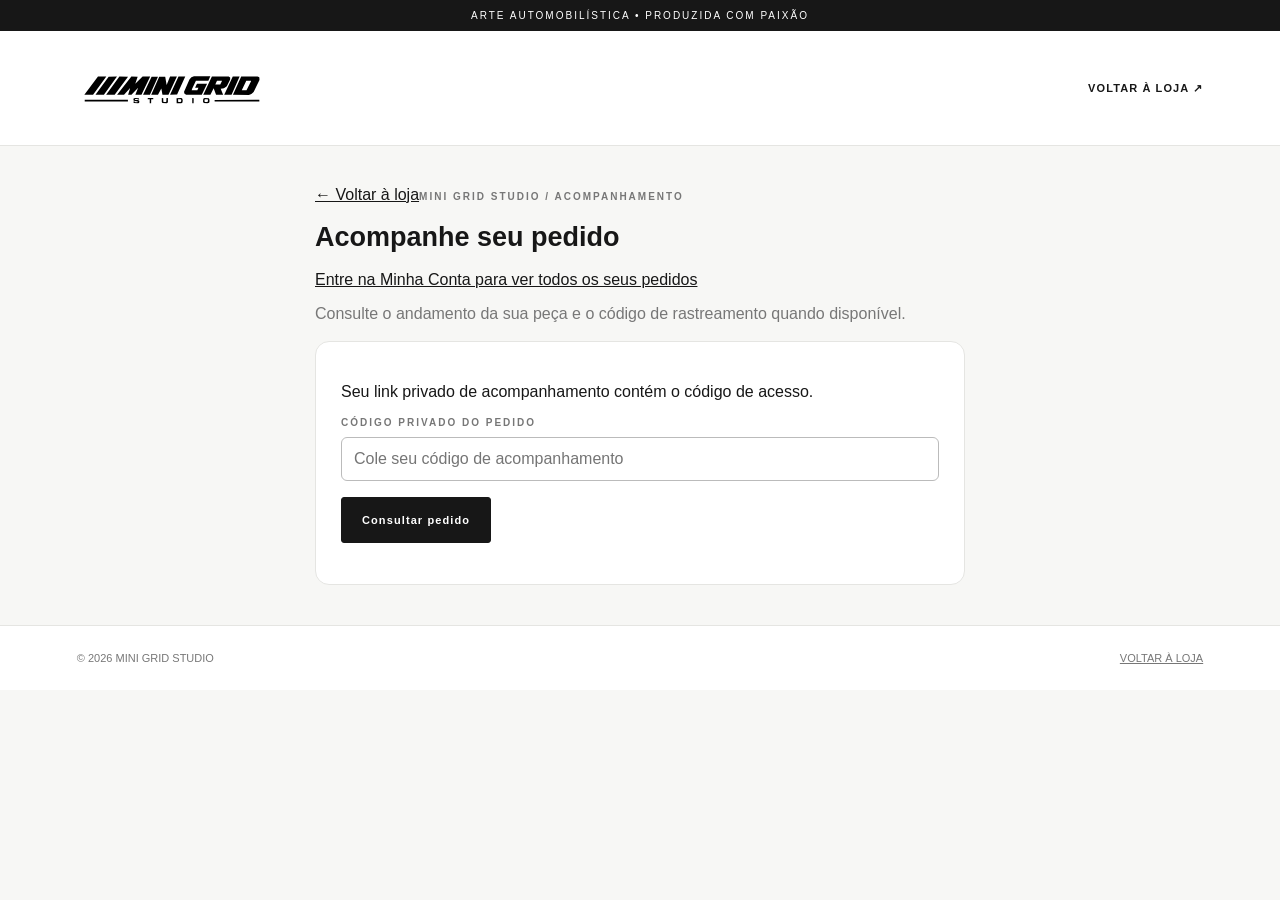
<file: acompanhar.html>
<!doctype html><html lang="pt-BR"><head><meta name="robots" content="noindex,nofollow"><meta name="referrer" content="no-referrer"><meta charset="utf-8"><meta name="viewport" content="width=device-width,initial-scale=1"><title>Acompanhar pedido | Mini Grid Studio</title><style>body{font-family:Arial,sans-serif;background:#f7f7f5;color:#171717;margin:0}header{background:white;border-bottom:1px solid #ddd;padding:24px;text-align:center;letter-spacing:3px;font-weight:900}main{max-width:650px;margin:40px auto;padding:0 20px}.card{background:white;border:1px solid #e5e5e2;border-radius:14px;padding:25px;margin:18px 0}h1{font-size:27px}h2{font-size:18px}.muted{color:#777}.steps{list-style:none;padding:0}.steps li{padding:15px 0;border-bottom:1px solid #eee}.done{color:#187447}a{color:inherit}input,button{font:inherit;padding:12px;border:1px solid #bbb;border-radius:6px}button{background:#171717;color:white;cursor:pointer}#details{display:none}</style><link rel="stylesheet" href="/assets/store-ui.css"></head><body><div class="mg-topline">ARTE AUTOMOBILÍSTICA • PRODUZIDA COM PAIXÃO</div><header class="mg-header"><a class="mg-brand" href="/"><img src="/assets/mini-grid-logo.svg" alt="Mini Grid Studio"></a><a class="mg-header-link" href="/">VOLTAR À LOJA ↗</a></header><main><a href="/">← Voltar à loja</a><span class="mg-kicker">MINI GRID STUDIO / ACOMPANHAMENTO</span><h1>Acompanhe seu pedido</h1><p><a href="/minha-conta.html#pedidos">Entre na Minha Conta para ver todos os seus pedidos</a></p><p class="muted">Consulte o andamento da sua peça e o código de rastreamento quando disponível.</p><section class="card" id="lookup"><p>Seu link privado de acompanhamento contém o código de acesso.</p><label for="token" class="mg-kicker" style="display:block;margin-bottom:9px">CÓDIGO PRIVADO DO PEDIDO</label><input id="token" autocomplete="off" spellcheck="false" placeholder="Cole seu código de acompanhamento" style="width:100%;box-sizing:border-box"><p><button class="mg-primary" id="search">Consultar pedido</button></p><p id="message" role="status" aria-live="polite"></p></section><section id="details"><div class="card"><p class="muted" id="number"></p><h2 id="payment"></h2><p id="date"></p><div id="items"></div><p id="total"></p></div><div class="card"><h2>Etapas do pedido</h2><ol class="steps" id="steps"></ol><p id="shipping"></p></div></section></main><footer class="mg-footer"><span>© 2026 MINI GRID STUDIO</span><a href="/">VOLTAR À LOJA</a></footer><script>const params=new URLSearchParams(location.search),input=document.getElementById('token');input.value=params.get('token')||localStorage.getItem('miniGridTrackingToken')||'';const labels=[['Pedido recebido','received'],['Pagamento aprovado','paid'],['Em produção','production'],['Enviado','shipped'],['Entregue','delivered']];const money=n=>(n/100).toLocaleString('pt-BR',{style:'currency',currency:'BRL'});async function load(){const token=input.value.trim(),msg=document.getElementById('message');msg.textContent='Consultando...';document.getElementById('details').style.display='none';try{const r=await fetch('/api/track-order?token='+encodeURIComponent(token),{cache:'no-store'}),data=await r.json();if(!r.ok)throw Error(data.error||'Falha na consulta');const o=data.order;msg.textContent='';document.getElementById('details').style.display='block';document.getElementById('number').textContent='PEDIDO #'+o.number;document.getElementById('payment').textContent=o.payment_status==='approved'?'Pagamento aprovado':'Pagamento: '+({pending:'Aguardando pagamento',in_process:'Em análise',rejected:'Não aprovado',cancelled:'Cancelado',refunded:'Estornado',charged_back:'Contestado'}[o.payment_status]||o.payment_status);document.getElementById('date').textContent='Realizado em '+new Date(o.created_at).toLocaleDateString('pt-BR');document.getElementById('items').textContent=o.items.map(x=>x.quantity+' × '+x.product_name).join(' · ');document.getElementById('total').textContent='Total: '+money(o.total_cents);const f=o.fulfillment_status;let level=o.payment_status==='approved'?1:0;if(['in_production','production','preparing'].includes(f))level=2;if(['shipped','in_transit'].includes(f))level=3;if(['delivered'].includes(f))level=4;document.getElementById('steps').replaceChildren(...labels.map(([name],i)=>{const li=document.createElement('li');li.textContent=(i<=level?'✓ ':'○ ')+name;if(i<=level)li.className='done';return li}));document.getElementById('shipping').textContent=o.tracking_code?'Rastreio: '+o.tracking_code+(o.shipping_service?' · '+o.shipping_service:''):'O código de rastreio aparecerá após o envio.';localStorage.setItem('miniGridTrackingToken',token);history.replaceState(null,'','/acompanhar.html?token='+encodeURIComponent(token))}catch(e){msg.textContent=e.message}}document.getElementById('search').onclick=load;if(input.value)load();</script></body></html>
</file>
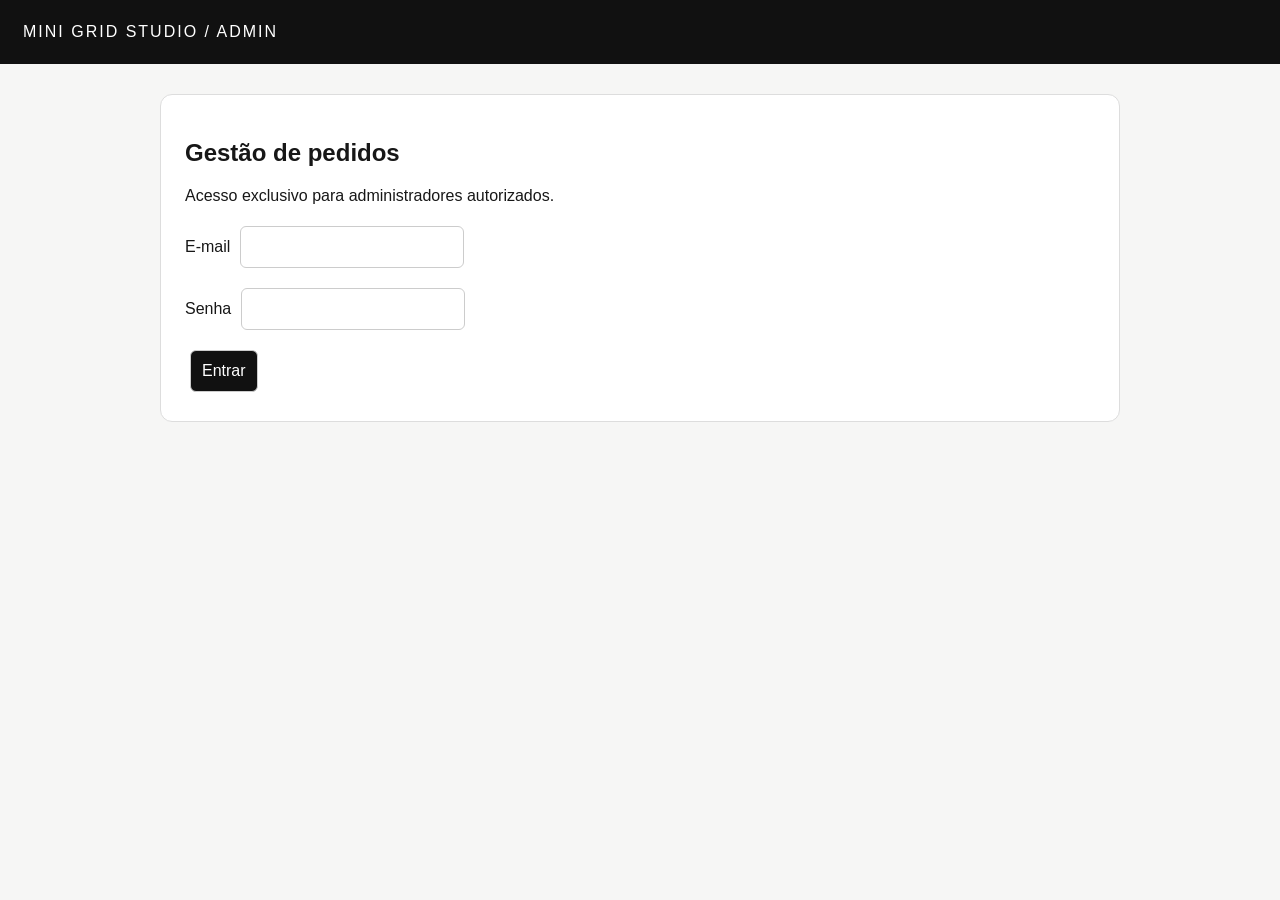
<file: admin-pedidos.html>
<!doctype html><html lang="pt-BR"><head><meta charset="utf-8"><meta name="viewport" content="width=device-width,initial-scale=1"><title>Pedidos | Mini Grid Studio Admin</title><style>body{font-family:Arial,sans-serif;margin:0;background:#f6f6f5;color:#171717}header{background:#111;color:white;padding:23px;letter-spacing:2px}main{max-width:960px;margin:30px auto;padding:0 18px}.card{background:white;padding:24px;border:1px solid #ddd;border-radius:12px;margin:16px 0}input,select,button{font:inherit;padding:11px;border:1px solid #ccc;border-radius:6px;margin:5px}button{background:#111;color:white;cursor:pointer}label{display:block;margin:10px 0}small{color:#777}#dashboard{display:none}.order{border-top:1px solid #eee;padding:20px 0}#msg{white-space:pre-wrap}.delete-order{background:#fff;color:#a12424;border-color:#d9aaaa}.delete-order:hover{background:#fff1f1}.delete-order:disabled{opacity:.5;cursor:wait}button:focus-visible{outline:2px solid #171717;outline-offset:3px}.managed-product{display:flex;align-items:center;gap:14px;flex-wrap:wrap;padding:18px 0;border-top:1px solid #ddd}.managed-product>div{flex:1;min-width:180px}.managed-product h3{font-size:16px;margin:0}.product-fields{display:grid;grid-template-columns:repeat(auto-fit,minmax(200px,1fr));gap:10px}#productForm input:not([type=hidden]),#productForm textarea,#productForm select{display:block;width:100%;box-sizing:border-box;margin:6px 0}textarea{font:inherit;padding:12px;border:1px solid #ccc;border-radius:6px}#photoPreviews{display:flex;gap:12px;flex-wrap:wrap}#photoPreviews>div{display:flex;flex-direction:column}button:disabled{opacity:.5;cursor:wait}[hidden]{display:none!important}</style></head><body><header>MINI GRID STUDIO / ADMIN</header><main><section id="login" class="card"><h2>Gestão de pedidos</h2><p>Acesso exclusivo para administradores autorizados.</p><form id="form"><label>E-mail <input id="email" type="email" required autocomplete="username"></label><label>Senha <input id="password" type="password" required autocomplete="current-password"></label><button>Entrar</button></form></section><section id="dashboard" class="card"><button id="logout">Sair</button><button id="refresh">Atualizar pedidos</button><section class="card"><h2>Aviso de lançamento — Racing nº 57</h2><p>Após publicar o quadro no catálogo, avise os interessados. Cada clique processa até 15 cadastros pendentes. Inscritos já avisados não recebem novamente.</p><button id="notifyLaunch" type="button">ENVIAR AVISOS DE LANÇAMENTO</button><p id="notifyLaunchStatus" role="status"></p></section><section class="card" id="productManagement"><h2>Produtos</h2><p>Cadastre novas peças, edite as informações e marque as peças vendidas. As alterações aparecem na loja ao abrir ou atualizar a página; páginas abertas atualizam em até 30 segundos.</p><button type="button" id="newProduct">Cadastrar nova peça</button><button type="button" id="refreshProducts">Atualizar produtos</button><p id="productStatus" role="status" aria-live="polite"></p><section id="productEditor" hidden><h3 id="productFormTitle">Cadastrar nova peça</h3><form id="productForm"><div class="product-fields"><label>Nome da peça<input name="name" required maxlength="180"></label><label>Marca<input name="make" required maxlength="60" placeholder="Porsche, Fiat, Mercedes…"></label><label>Modelo<input name="model" maxlength="180"></label><label>Preço (R$)<input name="price" required inputmode="decimal" placeholder="149,00"></label><label>Formato e medidas do quadro<input name="size" required maxlength="100" value="Classic · 20 × 25 cm"></label><label>Disponibilidade<select name="sold"><option value="false">Disponível</option><option value="true">Vendido</option></select></label><label>Escala da miniatura<input name="scale" maxlength="100" placeholder="1:64"></label><label>Medidas da miniatura<input name="dimensions" maxlength="150" placeholder="8 × 3 × 2 cm"></label><label>Cor da miniatura<input name="color" maxlength="150"></label></div><label>Descrição<textarea name="description" required maxlength="5000" rows="5"></textarea></label><h4>Fotos da peça</h4><p>Adicione até 8 fotos. A primeira é a foto principal da loja. As imagens são preparadas automaticamente para o site.</p><input type="file" id="uploadPhotos" accept="image/jpeg,image/png,image/webp" multiple><div id="photoPreviews"></div><input type="hidden" name="image"><input type="hidden" name="galleryAngle"><input type="hidden" name="galleryRoom"><input type="hidden" name="galleryDetail"><input type="hidden" name="galleryFrame"><input type="hidden" name="galleryExtraRoom"><input type="hidden" name="galleryPackaging"><input type="hidden" name="galleryEditorial"><h4>Embalagem para cálculo de frete</h4><p>Informe as medidas do pacote pronto para envio, incluindo a proteção.</p><div class="product-fields"><label>Largura (cm)<input name="width" type="number" min="1" max="100" step="0.1" required value="25"></label><label>Altura (cm)<input name="height" type="number" min="1" max="100" step="0.1" required value="8"></label><label>Comprimento (cm)<input name="length" type="number" min="1" max="100" step="0.1" required value="30"></label><label>Peso (kg)<input name="weight" type="number" min="0.001" max="100" step="0.001" required value="0.525"></label></div><button id="saveProduct" type="submit">Salvar e publicar peça</button><button id="cancelProduct" type="button">Cancelar</button></form></section><div id="managedProducts"></div></section><h2>Pedidos recebidos</h2><div id="orders"></div></section><p id="msg" role="status"></p></main><script>const base='https://vensjehtucothpvzteqj.supabase.co',key='sb_publishable_3SfWVRpUaPLS3drZZxUWTA_67NwGOmw';let access='';const msg=document.getElementById('msg');function headers(){return{'apikey':key,'Authorization':'Bearer '+access,'Content-Type':'application/json'}}async function api(path,options={}){const r=await fetch(base+path,{...options,headers:{...headers(),...(options.headers||{})},cache:'no-store'});const d=await r.json().catch(()=>({}));if(!r.ok)throw Error(d.msg||d.message||d.error||'Erro '+r.status);return d}document.getElementById('form').onsubmit=async e=>{e.preventDefault();msg.textContent='Autenticando...';try{const r=await fetch(base+'/auth/v1/token?grant_type=password',{method:'POST',headers:{apikey:key,'Content-Type':'application/json'},body:JSON.stringify({email:document.getElementById('email').value,password:document.getElementById('password').value})});const d=await r.json();if(!r.ok)throw Error(d.error_description||d.msg||'Credenciais inválidas');access=d.access_token;const admins=await api('/rest/v1/admin_users?select=user_id&limit=1');if(!admins.length)throw Error('Conta sem permissão administrativa');document.getElementById('login').style.display='none';document.getElementById('dashboard').style.display='block';msg.textContent='';await load();await loadProducts()}catch(err){access='';msg.textContent=err.message}};document.getElementById('logout').onclick=()=>{access='';document.getElementById('dashboard').style.display='none';document.getElementById('login').style.display='block';document.getElementById('password').value='';msg.textContent='Sessão encerrada'};document.getElementById('refresh').onclick=async()=>{await load();await loadProducts()};const states=[['awaiting_fulfillment','Aguardando produção'],['in_production','Em produção'],['shipped','Enviado'],['delivered','Entregue']];async function load(){msg.textContent='Carregando pedidos...';try{const orders=await api('/rest/v1/orders?select=id,created_at,payment_status,fulfillment_status,tracking_code,total_cents&order=created_at.desc&limit=100');const box=document.getElementById('orders');box.replaceChildren();orders.forEach(o=>{const section=document.createElement('div');section.className='order';const title=document.createElement('h3');title.textContent='Pedido #'+o.id.slice(0,8).toUpperCase()+' · '+(o.total_cents/100).toLocaleString('pt-BR',{style:'currency',currency:'BRL'});const p=document.createElement('p');p.textContent='Pagamento: '+o.payment_status+' · '+new Date(o.created_at).toLocaleString('pt-BR');const select=document.createElement('select');states.forEach(([value,label])=>{const option=document.createElement('option');option.value=value;option.textContent=label;select.append(option)});select.value=o.fulfillment_status;if(!states.some(([v])=>v===o.fulfillment_status))select.value='awaiting_fulfillment';const input=document.createElement('input');input.placeholder='Código de rastreio';input.maxLength=120;input.value=o.tracking_code||'';const button=document.createElement('button');button.textContent='Salvar status';button.disabled=o.payment_status!=='approved';button.onclick=async()=>{button.disabled=true;msg.textContent='Salvando...';try{await api('/rest/v1/rpc/admin_update_order_status',{method:'POST',body:JSON.stringify({p_order_id:o.id,p_status:select.value,p_tracking_code:input.value})});msg.textContent='Pedido atualizado. O cliente verá a alteração ao consultar o acompanhamento.';await load()}catch(err){msg.textContent=err.message}finally{button.disabled=false}};const remove=document.createElement('button');remove.type='button';remove.className='delete-order';remove.textContent='Excluir pedido';remove.setAttribute('aria-label','Excluir pedido #'+o.id.slice(0,8).toUpperCase());remove.onclick=async()=>{if(!window.confirm('Excluir o pedido #'+o.id.slice(0,8).toUpperCase()+'?\n\nO pedido e seus itens serão removidos definitivamente da loja e do acompanhamento do cliente. Esta ação não cancela pagamentos nem faz estornos no Mercado Pago.'))return;remove.disabled=true;button.disabled=true;remove.textContent='Excluindo...';msg.textContent='Excluindo pedido...';try{const deleted=await api('/rest/v1/orders?id=eq.'+encodeURIComponent(o.id)+'&select=id',{method:'DELETE',headers:{Prefer:'return=representation'}});if(!Array.isArray(deleted)||!deleted.some(row=>row.id===o.id))throw Error('Pedido não excluído. Verifique sua permissão e atualize a lista.');section.remove();if(!box.children.length)box.textContent='Nenhum pedido encontrado.';msg.textContent='Pedido #'+o.id.slice(0,8).toUpperCase()+' excluído.'}catch(err){msg.textContent=err.message;remove.disabled=false;button.disabled=o.payment_status!=='approved';remove.textContent='Excluir pedido'}};section.append(title,p,select,input,button,remove);box.append(section)});msg.textContent=orders.length?'' :'Nenhum pedido encontrado.'}catch(err){msg.textContent=err.message}}document.getElementById('notifyLaunch').onclick=async()=>{const b=document.getElementById('notifyLaunch'),m=document.getElementById('notifyLaunchStatus');b.disabled=true;m.textContent='Verificando disponibilidade e enviando avisos…';try{const r=await fetch('/api/launch-alerts',{method:'POST',headers:{'Authorization':'Bearer '+access,'Content-Type':'application/json'},body:JSON.stringify({action:'notify'})});const d=await r.json();if(!r.ok)throw Error(d.error);m.textContent=d.sent+' aviso(s) enviado(s). '+d.failed+' falha(s).'+(d.sent===15?' Clique novamente para processar os próximos cadastros.':'')}catch(e){m.textContent=e.message}finally{b.disabled=false}};</script><script src="/assets/admin-products.js"></script></body></html>
</file>
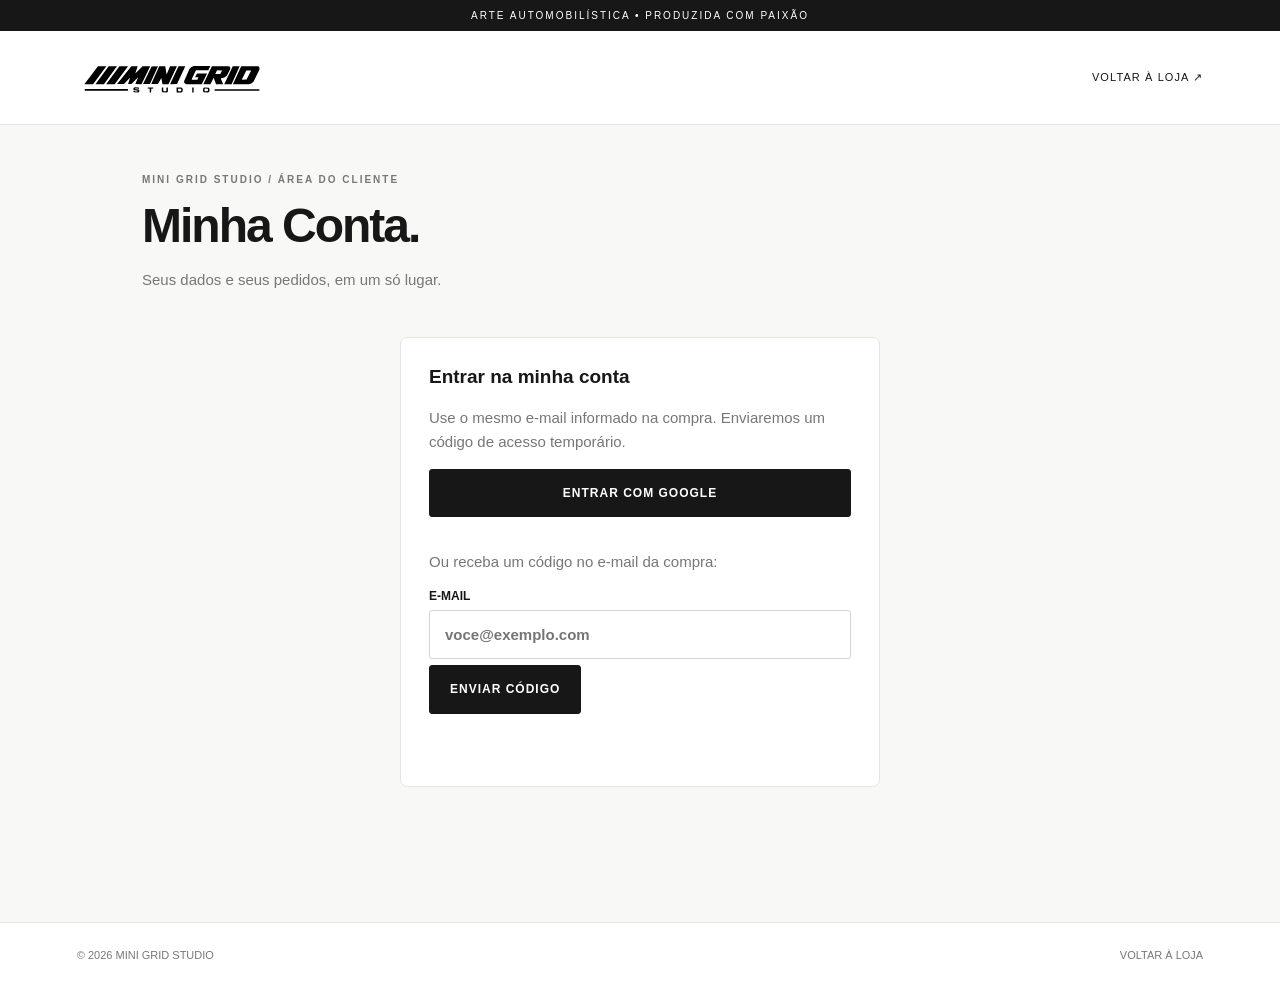
<file: minha-conta.html>
<!doctype html><html lang="pt-BR"><head><meta name="robots" content="noindex,nofollow"><meta name="referrer" content="no-referrer"><meta charset="utf-8"><meta name="viewport" content="width=device-width,initial-scale=1"><title>Minha Conta | Mini Grid Studio</title><meta name="theme-color" content="#f8f8f6"><link rel="stylesheet" href="/assets/store-ui.css"><style>
*{box-sizing:border-box}body{margin:0;background:#f8f8f6;color:#171717;font:15px Arial,Helvetica,sans-serif}a{color:inherit;text-decoration:none}button,input{font:inherit}.shell{max-width:1040px;margin:0 auto;padding:44px 22px 90px}.eyebrow{font-size:10px;letter-spacing:2px;font-weight:700;color:#777}h1{font-size:clamp(32px,5vw,48px);letter-spacing:-2px;margin:12px 0 10px}h2{font-size:19px;margin:0 0 18px}.muted{color:#777;line-height:1.6}.panel{background:white;border:1px solid #e6e6e3;border-radius:7px;padding:28px;margin-top:22px}.auth{max-width:480px;margin:45px auto}.field{display:block;font-size:12px;font-weight:700;margin:15px 0 6px}.field input{width:100%;border:1px solid #d4d4d0;border-radius:3px;padding:15px;background:white;font-size:15px;margin-top:7px}.primary{background:#171717;color:#fff;border:1px solid #171717;padding:15px 20px;border-radius:3px;font-size:12px;letter-spacing:1px;font-weight:700;cursor:pointer}.primary:disabled{opacity:.55;cursor:wait}.secondary{background:white;border:1px solid #ccc;padding:12px 17px;border-radius:3px;cursor:pointer}.row{display:flex;justify-content:space-between;align-items:center;gap:15px;flex-wrap:wrap}.layout{display:grid;grid-template-columns:220px minmax(0,1fr);gap:24px;margin-top:25px}.side{align-self:start}.side a{display:block;padding:14px 0;border-bottom:1px solid #eee;font-size:13px}.side a:hover{text-decoration:underline}.order{padding:20px 0;border-bottom:1px solid #eee}.order:last-child{border:0}.pill{display:inline-block;border:1px solid #ddd;border-radius:40px;padding:7px 10px;font-size:11px;background:#f8f8f6}.timeline{list-style:none;padding:0;margin:14px 0}.timeline li{border-left:2px solid #d9d9d4;padding:4px 0 17px 15px;color:#555;font-size:13px}.timeline li.done{border-color:#171717;color:#171717}.message{font-size:13px;line-height:1.6;min-height:18px}.hidden{display:none!important}@media(max-width:700px){.layout{grid-template-columns:1fr}.shell{padding-top:30px}.panel{padding:21px}.auth{margin:25px auto}.side{display:flex;gap:20px;flex-wrap:wrap}.side a{border:0;padding:4px 0}}</style></head><body><div class="mg-topline">ARTE AUTOMOBILÍSTICA • PRODUZIDA COM PAIXÃO</div><header class="mg-header"><a class="mg-brand" href="/"><img src="/assets/mini-grid-logo.svg" alt="Mini Grid Studio"></a><a class="mg-header-link" href="/">VOLTAR À LOJA ↗</a></header><main class="shell"><span class="eyebrow">MINI GRID STUDIO / ÁREA DO CLIENTE</span><h1>Minha Conta.</h1><p class="muted">Seus dados e seus pedidos, em um só lugar.</p>
<section class="panel auth" id="authPanel"><h2>Entrar na minha conta</h2><p class="muted">Use o mesmo e-mail informado na compra. Enviaremos um código de acesso temporário.</p><button class="primary" id="googleLogin" type="button" style="width:100%;margin-bottom:18px">ENTRAR COM GOOGLE</button><p class="muted">Ou receba um código no e-mail da compra:</p><form id="emailForm"><label class="field">E-MAIL<input type="email" id="email" required autocomplete="email" placeholder="voce@exemplo.com"></label><button class="primary" id="sendBtn" type="submit">ENVIAR CÓDIGO</button></form><form id="codeForm" class="hidden"><label class="field">CÓDIGO DE ACESSO<input id="code" inputmode="numeric" autocomplete="one-time-code" maxlength="10" minlength="6" pattern="[0-9]{6,10}" required placeholder="000000"></label><button class="primary" id="verifyBtn" type="submit">ACESSAR MINHA CONTA</button><button class="secondary" id="backBtn" type="button">Trocar e-mail</button></form><p id="authMessage" class="message" role="status" aria-live="polite"></p></section>
<section id="account" class="hidden"><div class="row"><p class="muted" id="welcome"></p><button class="secondary" id="logout">Sair da conta</button></div><div class="layout"><nav class="panel side" aria-label="Minha conta"><a href="#dados">Meus dados</a><a href="#pedidos">Meus pedidos</a><a href="#historico">Histórico</a></nav><div><section class="panel" id="dados"><h2>Meus dados</h2><form id="profileForm"><label class="field">NOME COMPLETO<input id="fullName" autocomplete="name" maxlength="120"></label><label class="field">E-MAIL<input id="profileEmail" type="email" disabled></label><label class="field">TELEFONE<input id="phone" type="tel" autocomplete="tel" maxlength="20"></label><button class="primary" id="saveBtn" type="submit">SALVAR DADOS</button><p class="message" id="profileMessage" role="status"></p></form></section><section class="panel" id="pedidos"><div class="row"><h2>Meus pedidos</h2><button class="secondary" id="refreshOrders" type="button">Atualizar pedidos</button></div><p class="muted" id="ordersMessage">Carregando seus pedidos...</p><div id="orders"></div></section><section class="panel" id="historico"><h2>Histórico de pedidos</h2><p class="muted">Seus pedidos anteriores aparecem acima, do mais recente ao mais antigo. Abra um pedido para consultar suas etapas e detalhes.</p></section></div></div></section></main><footer class="mg-footer"><span>© 2026 MINI GRID STUDIO</span><a href="/">VOLTAR À LOJA</a></footer>
<script type="module">
import {createClient} from 'https://esm.sh/@supabase/supabase-js@2.95.3';
const db=createClient('https://vensjehtucothpvzteqj.supabase.co','sb_publishable_3SfWVRpUaPLS3drZZxUWTA_67NwGOmw');
const $=id=>document.getElementById(id),fmt=n=>(Number(n||0)/100).toLocaleString('pt-BR',{style:'currency',currency:'BRL'}),date=s=>new Date(s).toLocaleDateString('pt-BR');
const status={awaiting_payment:'Aguardando pagamento',pending:'Aguardando pagamento',awaiting_fulfillment:'Aguardando produção',refunded:'Pagamento estornado',charged_back:'Pagamento contestado',in_process:'Pagamento em análise',authorized:'Pagamento autorizado',approved:'Pagamento aprovado',paid:'Pagamento aprovado',preparing:'Em produção',in_production:'Em produção',ready_to_ship:'Pronto para envio',shipped:'Enviado',delivered:'Entregue',cancelled:'Cancelado',rejected:'Pagamento não aprovado'};
const safe=s=>String(s??'');
let currentUser=null;
function showLogin(){currentUser=null;$('orders').replaceChildren();$('fullName').value='';$('phone').value='';$('profileEmail').value='';$('account').classList.add('hidden');$('authPanel').classList.remove('hidden')}
async function showAccount(user){currentUser=user;$('authPanel').classList.add('hidden');$('account').classList.remove('hidden');$('welcome').textContent='Conectado como '+user.email;$('profileEmail').value=user.email||'';const p=await db.from('customer_profiles').select('full_name,phone').eq('user_id',user.id).maybeSingle();if(p.error)$('profileMessage').textContent='Não foi possível carregar seus dados.';else{$('fullName').value=p.data?.full_name||'';$('phone').value=p.data?.phone||''}await loadOrders()}
let loginEmail='';
$('googleLogin').onclick=async()=>{try{const {error}=await db.auth.signInWithOAuth({provider:'google',options:{redirectTo:location.origin+'/minha-conta.html'}});if(error)throw error}catch(e){$('authMessage').textContent='Não foi possível abrir o Google. Tente o código por e-mail.'}};
$('refreshOrders').onclick=loadOrders;
$('emailForm').addEventListener('submit',async e=>{e.preventDefault();loginEmail=$('email').value.trim().toLowerCase();$('sendBtn').disabled=true;$('authMessage').textContent='Enviando código...';try{const r=await fetch('/api/customer-login',{method:'POST',headers:{'Content-Type':'application/json'},body:JSON.stringify({email:loginEmail})});const d=await r.json();if(!r.ok)throw Error(d.error||'Não foi possível enviar o código.');$('emailForm').classList.add('hidden');$('codeForm').classList.remove('hidden');$('authMessage').textContent='Código enviado para '+loginEmail+'. Confira também o spam.';$('code').value='';$('code').focus()}catch(e){$('authMessage').textContent=e.message}finally{$('sendBtn').disabled=false}});
$('backBtn').addEventListener('click',()=>{$('codeForm').classList.add('hidden');$('emailForm').classList.remove('hidden');$('authMessage').textContent=''});
$('codeForm').addEventListener('submit',async e=>{e.preventDefault();$('verifyBtn').disabled=true;$('authMessage').textContent='Verificando código...';const {data,error}=await db.auth.verifyOtp({email:loginEmail,token:$('code').value.trim(),type:'email'});$('verifyBtn').disabled=false;if(error||!data.user){$('authMessage').textContent='Código inválido ou expirado. Solicite um novo código.';return}await showAccount(data.user)});
$('logout').addEventListener('click',async()=>{await db.auth.signOut();showLogin()});
$('profileForm').addEventListener('submit',async e=>{e.preventDefault();if(!currentUser)return;$('saveBtn').disabled=true;const {error}=await db.from('customer_profiles').upsert({user_id:currentUser.id,full_name:$('fullName').value.trim(),phone:$('phone').value.trim(),updated_at:new Date().toISOString()},{onConflict:'user_id'});$('saveBtn').disabled=false;$('profileMessage').textContent=error?'Não foi possível salvar. Tente novamente.':'Dados atualizados com sucesso.'});
async function loadOrders(){const msg=$('ordersMessage'),root=$('orders');root.replaceChildren();const {data,error}=await db.rpc('my_customer_orders');if(error){msg.textContent='Não foi possível consultar seus pedidos agora.';return}if(!data?.length){msg.textContent='Nenhum pedido encontrado para este e-mail. Se você comprou usando outro e-mail, entre com ele para consultar o histórico.';return}msg.textContent=data.length+' pedido(s) encontrado(s).';for(const o of data){const card=document.createElement('article');card.className='order';const head=document.createElement('div');head.className='row';const info=document.createElement('div');const title=document.createElement('strong');title.textContent='Pedido #'+safe(o.id.slice(0,8).toUpperCase());const sub=document.createElement('p');sub.className='muted';sub.textContent=date(o.created_at)+' · '+fmt(o.total_cents);info.append(title,sub);const tag=document.createElement('span');tag.className='pill';tag.textContent=['rejected','cancelled','refunded','charged_back'].includes(o.payment_status)?(status[o.payment_status]||'Pagamento contestado'):(status[o.fulfillment_status]||status[o.payment_status]||'Em acompanhamento');head.append(info,tag);card.append(head);for(const item of o.order_items||[]){const line=document.createElement('p');line.className='muted';line.textContent=item.quantity+' × '+item.product_name;card.append(line)}const detail=document.createElement('details');const summary=document.createElement('summary');summary.textContent='Ver detalhes e histórico';summary.style.cssText='cursor:pointer;font-size:13px;font-weight:bold;margin-top:12px';detail.append(summary);const pay=document.createElement('p');pay.className='muted';pay.textContent='Pagamento: '+(status[o.payment_status]||o.payment_status);detail.append(pay);const amounts=document.createElement('p');amounts.className='muted';amounts.textContent='Produtos: '+fmt(o.subtotal_cents)+' · Frete: '+fmt(o.shipping_cents)+' · Total: '+fmt(o.total_cents);detail.append(amounts);if(o.shipping_service){const service=document.createElement('p');service.textContent='Entrega: '+o.shipping_service;detail.append(service)}const steps=document.createElement('ol');steps.className='timeline';const states=['Pagamento confirmado','Em produção','Pronto para envio','Enviado','Entregue'];const idx={approved:0,paid:0,preparing:1,in_production:1,ready_to_ship:2,shipped:3,delivered:4}[o.fulfillment_status]??({approved:0,paid:0}[o.payment_status]??-1);states.forEach((s,i)=>{const li=document.createElement('li');li.textContent=s;if(i<=idx)li.className='done';steps.append(li)});detail.append(steps);if(o.tracking_code){const tr=document.createElement('p');tr.textContent='Código de rastreamento: '+o.tracking_code;detail.append(tr)}card.append(detail);root.append(card)}}
const authError=new URLSearchParams(location.hash.slice(1));if(authError.get('error'))$('authMessage').textContent='Não foi possível entrar com Google. Tente novamente ou use o código por e-mail.';db.auth.getUser().then(({data})=>{if(data.user)showAccount(data.user);else showLogin()}).catch(showLogin);
db.auth.onAuthStateChange((event,session)=>{if(event==='SIGNED_OUT')showLogin();if(event==='SIGNED_IN'&&session?.user&&currentUser?.id!==session.user.id)setTimeout(()=>showAccount(session.user),0)});
</script></body></html>
</file>
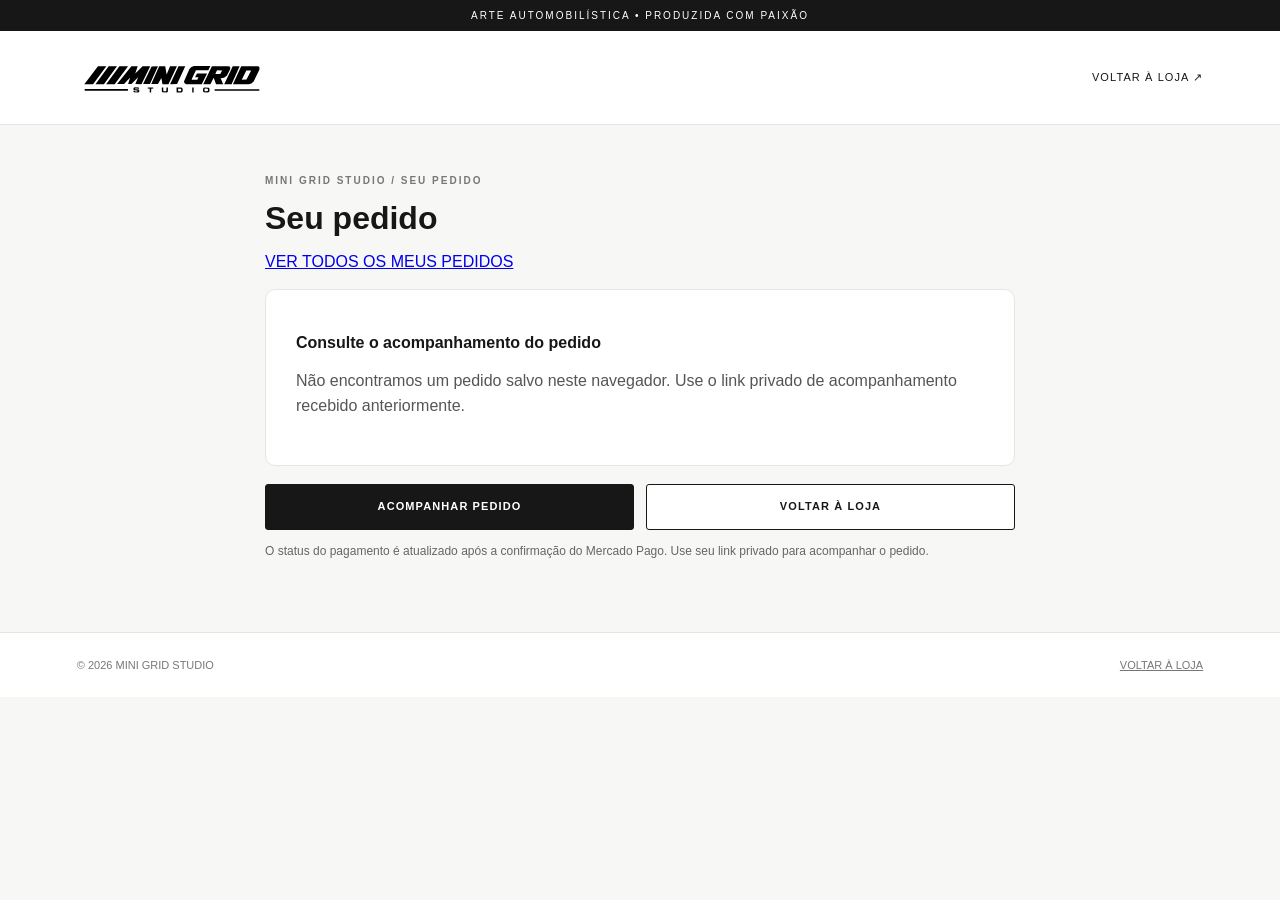
<file: pedido.html>
<!doctype html><html lang="pt-BR"><head><meta charset="utf-8"><meta name="viewport" content="width=device-width,initial-scale=1"><meta name="robots" content="noindex,nofollow"><title>Seu pedido | Mini Grid Studio</title><link rel="stylesheet" href="/assets/store-ui.css"><style>*{box-sizing:border-box}body{margin:0;background:#f7f7f5;color:#171717}main{max-width:790px;margin:45px auto 70px;padding:0 20px}.panel{background:white;border:1px solid #e5e5e2;border-radius:10px;padding:30px;margin:18px 0}h1{font-size:32px;margin:12px 0}h2{font-size:18px}.muted{color:#666;line-height:1.65}.line{display:flex;justify-content:space-between;gap:16px;padding:12px 0;border-bottom:1px solid #eee}.actions{display:flex;gap:12px;flex-wrap:wrap}.actions a{flex:1;min-width:190px}.secondary{background:white;color:#171717;border:1px solid #171717}#order{display:none}#status{font-size:16px;font-weight:bold}#notice{color:#555;line-height:1.6}@media(max-width:560px){main{margin:25px auto 40px}.panel{padding:22px}h1{font-size:27px}}</style></head><body><div class="mg-topline">ARTE AUTOMOBILÍSTICA • PRODUZIDA COM PAIXÃO</div><header class="mg-header"><a class="mg-brand" href="/"><img src="/assets/mini-grid-logo.svg" alt="Mini Grid Studio"></a><a class="mg-header-link" href="/">VOLTAR À LOJA ↗</a></header><main><span class="mg-kicker">MINI GRID STUDIO / SEU PEDIDO</span><h1>Seu pedido</h1><p><a href="/minha-conta.html#pedidos">VER TODOS OS MEUS PEDIDOS</a></p><div class="panel"><h2 id="status">Consultando pagamento e pedido...</h2><p id="notice" role="status" aria-live="polite">Aguarde enquanto consultamos o status registrado no sistema.</p></div><section class="panel" id="order"><p class="mg-kicker" id="number"></p><h2>Resumo da compra</h2><div id="items"></div><div class="line"><span>Produtos</span><strong id="subtotal"></strong></div><div class="line"><span>Entrega</span><strong id="shipping"></strong></div><div class="line"><strong>Total</strong><strong id="total"></strong></div><p class="muted" id="delivery"></p></section><div class="actions"><a class="mg-primary" id="track" href="/acompanhar.html">ACOMPANHAR PEDIDO</a><a class="mg-primary secondary" href="/">VOLTAR À LOJA</a></div><p class="muted" style="font-size:12px">O status do pagamento é atualizado após a confirmação do Mercado Pago. Use seu link privado para acompanhar o pedido.</p></main><footer class="mg-footer"><span>© 2026 MINI GRID STUDIO</span><a href="/">VOLTAR À LOJA</a></footer><script>(async()=>{const params=new URLSearchParams(location.search),token=localStorage.getItem('miniGridTrackingToken'),status=document.getElementById('status'),notice=document.getElementById('notice'),brl=c=>(Number(c||0)/100).toLocaleString('pt-BR',{style:'currency',currency:'BRL'});if(token&&/^[a-f0-9]{64}$/.test(token))document.getElementById('track').href='/acompanhar.html?token='+encodeURIComponent(token);let reconciliation='';const paymentId=params.get('payment_id'),reference=params.get('external_reference');if(paymentId&&reference&&/^\d{1,25}$/.test(paymentId)&&/^mini-grid-[0-9a-f-]{36}$/.test(reference)){try{const r=await fetch('/api/reconcile-payment',{method:'POST',headers:{'Content-Type':'application/json'},body:JSON.stringify({payment_id:paymentId,external_reference:reference})});const d=await r.json();if(r.ok)reconciliation=d.status||'';else reconciliation='unverified'}catch(e){reconciliation='unverified'}}if(!token||!/^[a-f0-9]{64}$/.test(token)){status.textContent='Consulte o acompanhamento do pedido';notice.textContent='Não encontramos um pedido salvo neste navegador. Use o link privado de acompanhamento recebido anteriormente.';return}try{const r=await fetch('/api/track-order?token='+encodeURIComponent(token),{cache:'no-store'});const d=await r.json();if(!r.ok)throw Error(d.error||'Não foi possível consultar o pedido');const o=d.order;document.getElementById('order').style.display='block';document.getElementById('number').textContent='PEDIDO #'+o.number;document.getElementById('subtotal').textContent=brl(o.subtotal_cents);document.getElementById('shipping').textContent=brl(o.shipping_cents);document.getElementById('total').textContent=brl(o.total_cents);document.getElementById('delivery').textContent=o.shipping_service?'Entrega: '+o.shipping_service:'';for(const item of o.items||[]){const div=document.createElement('div');div.className='line';const name=document.createElement('span');name.textContent=item.quantity+' × '+item.product_name;const price=document.createElement('strong');price.textContent=brl(item.unit_price_cents*item.quantity);div.append(name,price);document.getElementById('items').append(div)}const states={approved:['Pagamento confirmado','Seu pedido foi registrado. Acompanhe as próximas etapas de produção e envio.'],pending:['Pagamento pendente','Estamos aguardando a confirmação do pagamento. Você pode acompanhar o pedido pelo link abaixo.'],in_process:['Pagamento em análise','O Mercado Pago está analisando o pagamento.'],rejected:['Pagamento não aprovado','O pagamento não foi aprovado. Consulte o Mercado Pago antes de tentar novamente.'],cancelled:['Pagamento cancelado','O pagamento foi cancelado.'],refunded:['Pagamento estornado','O pagamento consta como estornado.']};const result=states[o.payment_status]||['Pedido registrado','O status do pagamento ainda não foi confirmado.'];status.textContent=result[0];notice.textContent=result[1];if(reconciliation==='unverified')notice.textContent+=' Não foi possível atualizar a confirmação agora; consulte novamente mais tarde.'}catch(e){status.textContent='Não foi possível carregar o pedido';notice.textContent=e.message+' Use o botão Acompanhar pedido para tentar novamente.'}})();</script></body></html>
</file>
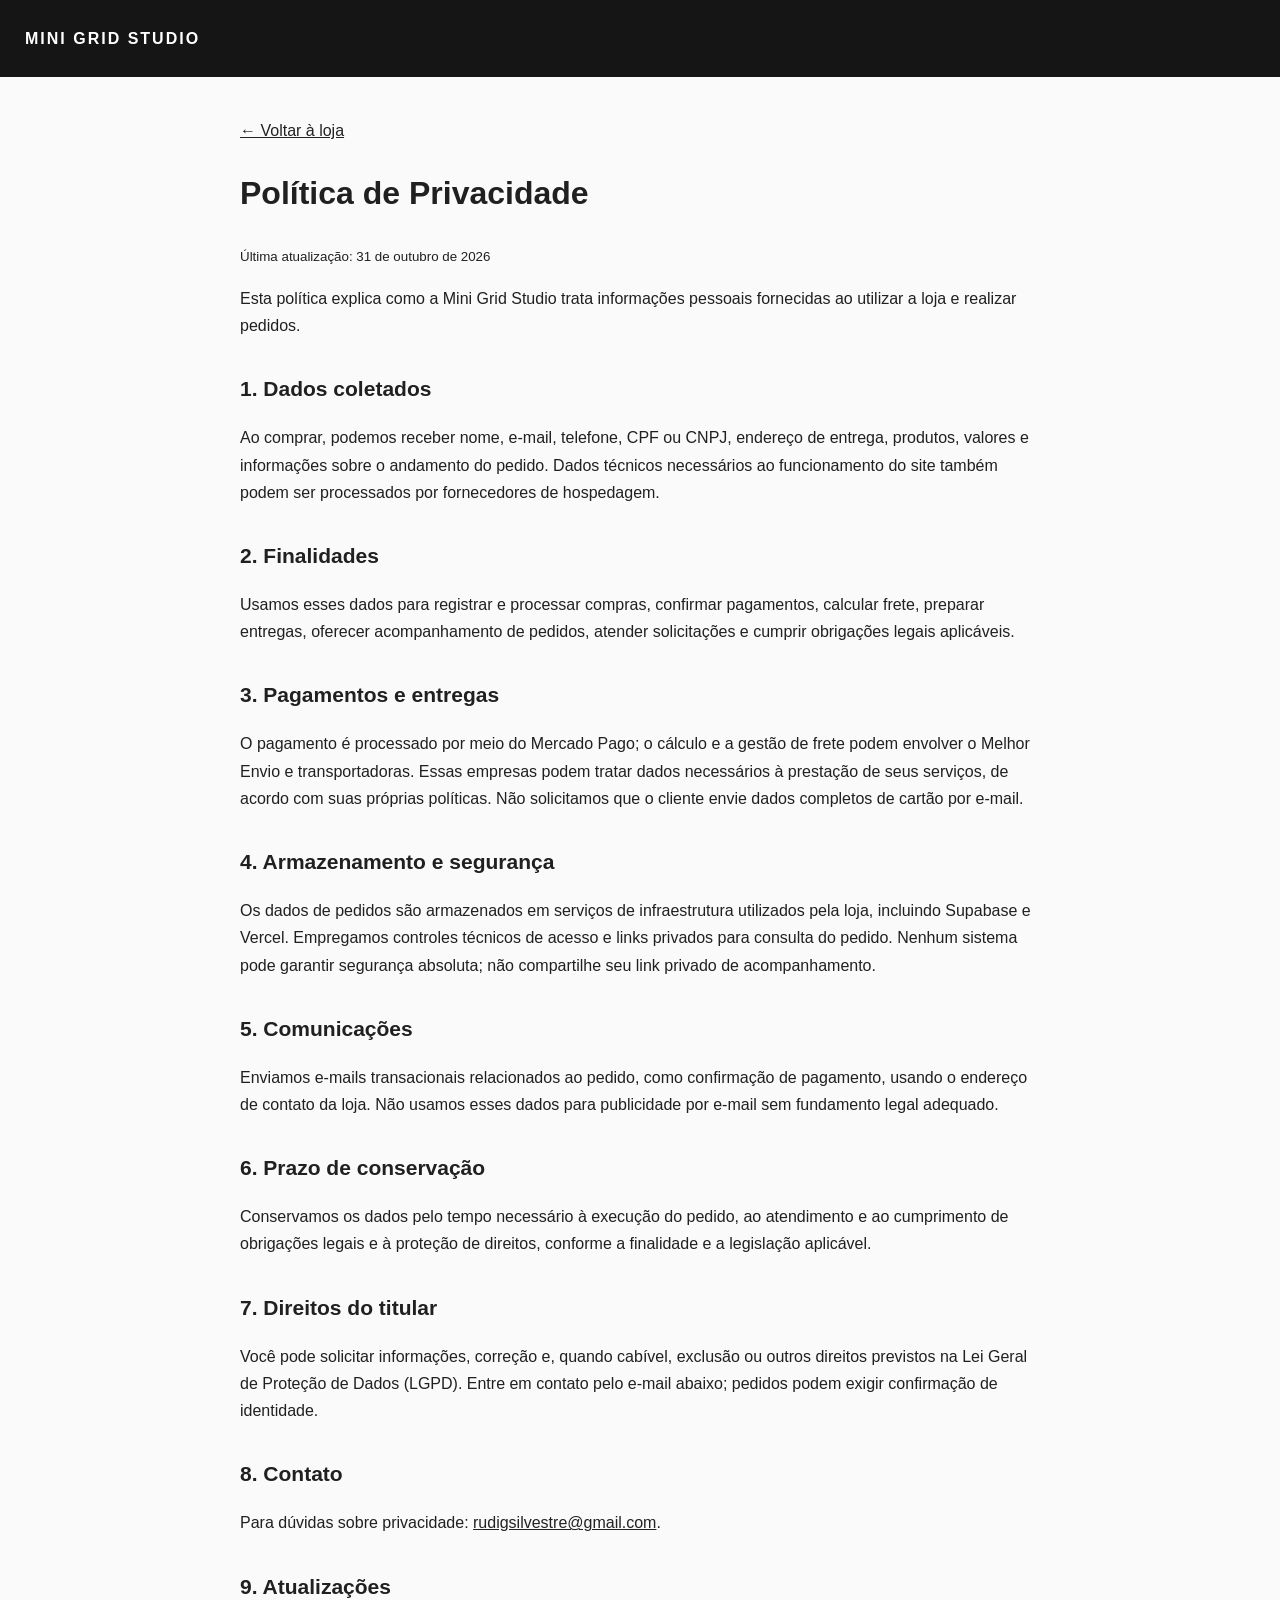
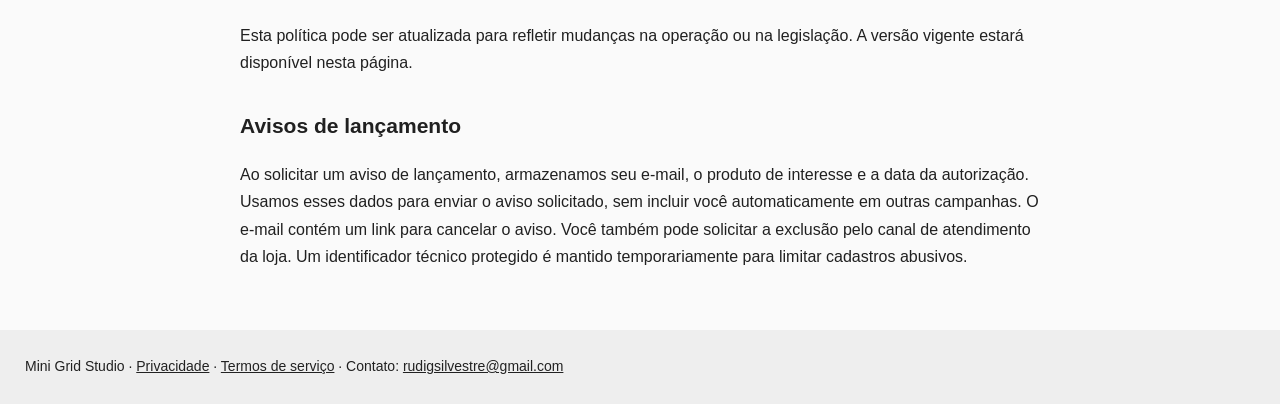
<file: politica-de-privacidade.html>
<!doctype html><html lang="pt-BR"><head><meta charset="utf-8"><meta name="viewport" content="width=device-width,initial-scale=1"><title>Política de Privacidade | Mini Grid Studio</title><style>body{margin:0;background:#fafafa;color:#202020;font:16px/1.7 Arial,sans-serif}header{padding:25px;background:#151515;color:white;letter-spacing:2px;font-weight:bold}header a{color:white;text-decoration:none}main{max-width:800px;margin:40px auto;padding:0 22px}h1{font-size:32px}h2{font-size:21px;margin-top:32px}a{color:#222}footer{margin-top:60px;padding:25px;background:#eee;font-size:14px}</style></head><body><header><a href="/">MINI GRID STUDIO</a></header><main><a href="/">← Voltar à loja</a><h1>Política de Privacidade</h1><p><small>Última atualização: 31 de outubro de 2026</small></p><p>Esta política explica como a Mini Grid Studio trata informações pessoais fornecidas ao utilizar a loja e realizar pedidos.</p><h2>1. Dados coletados</h2><p>Ao comprar, podemos receber nome, e-mail, telefone, CPF ou CNPJ, endereço de entrega, produtos, valores e informações sobre o andamento do pedido. Dados técnicos necessários ao funcionamento do site também podem ser processados por fornecedores de hospedagem.</p><h2>2. Finalidades</h2><p>Usamos esses dados para registrar e processar compras, confirmar pagamentos, calcular frete, preparar entregas, oferecer acompanhamento de pedidos, atender solicitações e cumprir obrigações legais aplicáveis.</p><h2>3. Pagamentos e entregas</h2><p>O pagamento é processado por meio do Mercado Pago; o cálculo e a gestão de frete podem envolver o Melhor Envio e transportadoras. Essas empresas podem tratar dados necessários à prestação de seus serviços, de acordo com suas próprias políticas. Não solicitamos que o cliente envie dados completos de cartão por e-mail.</p><h2>4. Armazenamento e segurança</h2><p>Os dados de pedidos são armazenados em serviços de infraestrutura utilizados pela loja, incluindo Supabase e Vercel. Empregamos controles técnicos de acesso e links privados para consulta do pedido. Nenhum sistema pode garantir segurança absoluta; não compartilhe seu link privado de acompanhamento.</p><h2>5. Comunicações</h2><p>Enviamos e-mails transacionais relacionados ao pedido, como confirmação de pagamento, usando o endereço de contato da loja. Não usamos esses dados para publicidade por e-mail sem fundamento legal adequado.</p><h2>6. Prazo de conservação</h2><p>Conservamos os dados pelo tempo necessário à execução do pedido, ao atendimento e ao cumprimento de obrigações legais e à proteção de direitos, conforme a finalidade e a legislação aplicável.</p><h2>7. Direitos do titular</h2><p>Você pode solicitar informações, correção e, quando cabível, exclusão ou outros direitos previstos na Lei Geral de Proteção de Dados (LGPD). Entre em contato pelo e-mail abaixo; pedidos podem exigir confirmação de identidade.</p><h2>8. Contato</h2><p>Para dúvidas sobre privacidade: <a href="mailto:rudigsilvestre@gmail.com">rudigsilvestre@gmail.com</a>.</p><h2>9. Atualizações</h2><p>Esta política pode ser atualizada para refletir mudanças na operação ou na legislação. A versão vigente estará disponível nesta página.</p><h2>Avisos de lançamento</h2><p>Ao solicitar um aviso de lançamento, armazenamos seu e-mail, o produto de interesse e a data da autorização. Usamos esses dados para enviar o aviso solicitado, sem incluir você automaticamente em outras campanhas. O e-mail contém um link para cancelar o aviso. Você também pode solicitar a exclusão pelo canal de atendimento da loja. Um identificador técnico protegido é mantido temporariamente para limitar cadastros abusivos.</p></main><footer>Mini Grid Studio · <a href="/politica-de-privacidade.html">Privacidade</a> · <a href="/termos-de-servico.html">Termos de serviço</a> · Contato: <a href="mailto:rudigsilvestre@gmail.com">rudigsilvestre@gmail.com</a></footer></body></html>
</file>
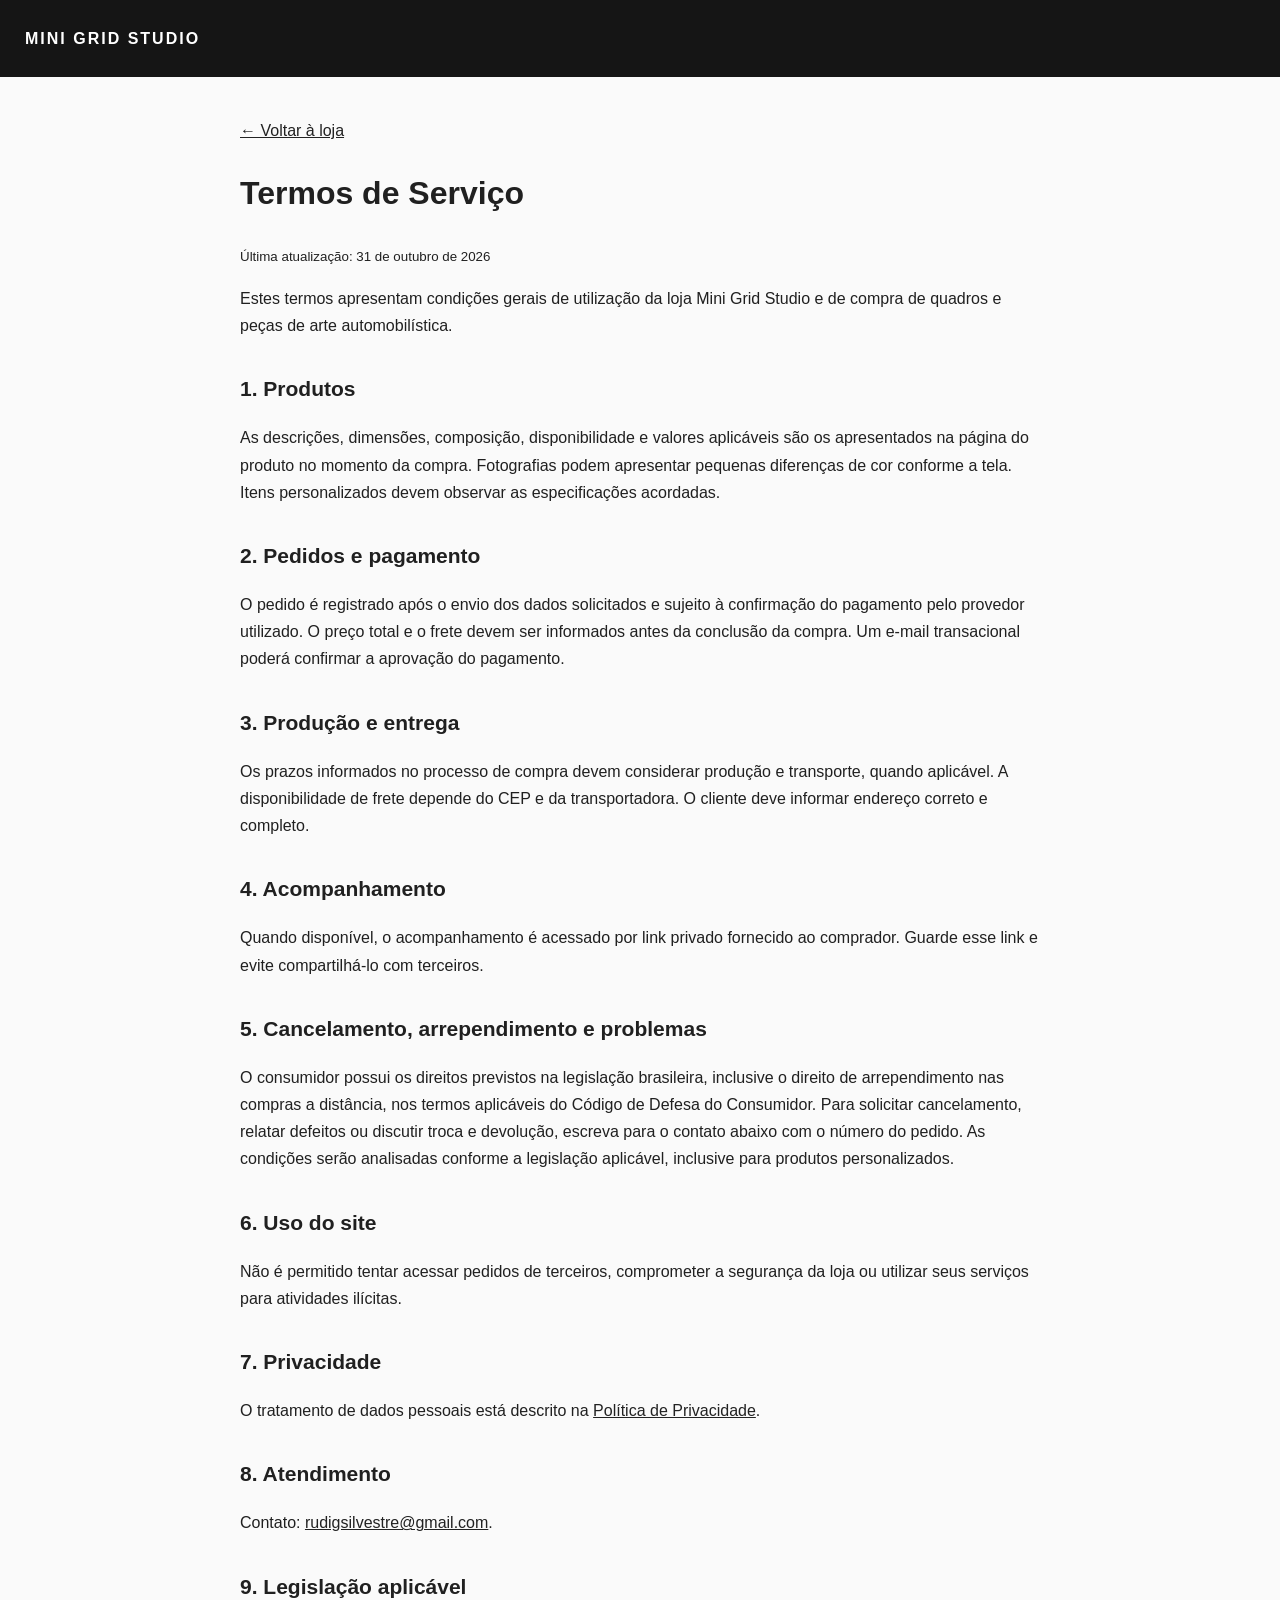
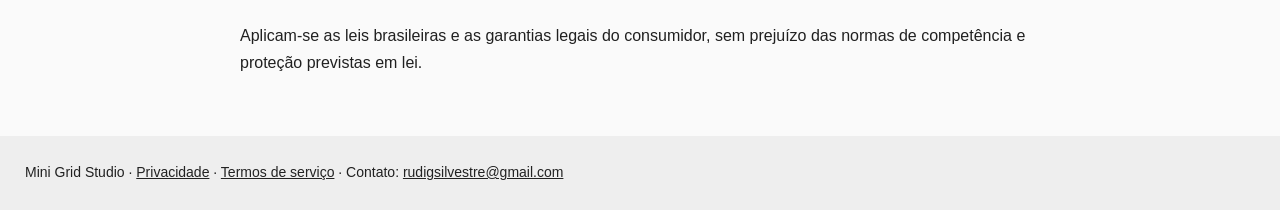
<file: termos-de-servico.html>
<!doctype html><html lang="pt-BR"><head><meta charset="utf-8"><meta name="viewport" content="width=device-width,initial-scale=1"><title>Termos de Serviço | Mini Grid Studio</title><style>body{margin:0;background:#fafafa;color:#202020;font:16px/1.7 Arial,sans-serif}header{padding:25px;background:#151515;color:white;letter-spacing:2px;font-weight:bold}header a{color:white;text-decoration:none}main{max-width:800px;margin:40px auto;padding:0 22px}h1{font-size:32px}h2{font-size:21px;margin-top:32px}a{color:#222}footer{margin-top:60px;padding:25px;background:#eee;font-size:14px}</style></head><body><header><a href="/">MINI GRID STUDIO</a></header><main><a href="/">← Voltar à loja</a><h1>Termos de Serviço</h1><p><small>Última atualização: 31 de outubro de 2026</small></p><p>Estes termos apresentam condições gerais de utilização da loja Mini Grid Studio e de compra de quadros e peças de arte automobilística.</p><h2>1. Produtos</h2><p>As descrições, dimensões, composição, disponibilidade e valores aplicáveis são os apresentados na página do produto no momento da compra. Fotografias podem apresentar pequenas diferenças de cor conforme a tela. Itens personalizados devem observar as especificações acordadas.</p><h2>2. Pedidos e pagamento</h2><p>O pedido é registrado após o envio dos dados solicitados e sujeito à confirmação do pagamento pelo provedor utilizado. O preço total e o frete devem ser informados antes da conclusão da compra. Um e-mail transacional poderá confirmar a aprovação do pagamento.</p><h2>3. Produção e entrega</h2><p>Os prazos informados no processo de compra devem considerar produção e transporte, quando aplicável. A disponibilidade de frete depende do CEP e da transportadora. O cliente deve informar endereço correto e completo.</p><h2>4. Acompanhamento</h2><p>Quando disponível, o acompanhamento é acessado por link privado fornecido ao comprador. Guarde esse link e evite compartilhá-lo com terceiros.</p><h2>5. Cancelamento, arrependimento e problemas</h2><p>O consumidor possui os direitos previstos na legislação brasileira, inclusive o direito de arrependimento nas compras a distância, nos termos aplicáveis do Código de Defesa do Consumidor. Para solicitar cancelamento, relatar defeitos ou discutir troca e devolução, escreva para o contato abaixo com o número do pedido. As condições serão analisadas conforme a legislação aplicável, inclusive para produtos personalizados.</p><h2>6. Uso do site</h2><p>Não é permitido tentar acessar pedidos de terceiros, comprometer a segurança da loja ou utilizar seus serviços para atividades ilícitas.</p><h2>7. Privacidade</h2><p>O tratamento de dados pessoais está descrito na <a href="/politica-de-privacidade.html">Política de Privacidade</a>.</p><h2>8. Atendimento</h2><p>Contato: <a href="mailto:rudigsilvestre@gmail.com">rudigsilvestre@gmail.com</a>.</p><h2>9. Legislação aplicável</h2><p>Aplicam-se as leis brasileiras e as garantias legais do consumidor, sem prejuízo das normas de competência e proteção previstas em lei.</p></main><footer>Mini Grid Studio · <a href="/politica-de-privacidade.html">Privacidade</a> · <a href="/termos-de-servico.html">Termos de serviço</a> · Contato: <a href="mailto:rudigsilvestre@gmail.com">rudigsilvestre@gmail.com</a></footer></body></html>
</file>
<file: assets/store-ui.css>
:root{--mg-ink:#171717;--mg-muted:#777;--mg-line:#e5e5e2;--mg-paper:#f7f7f5;--mg-white:#fff;--mg-radius:10px}html{scroll-behavior:smooth}body{font-family:Arial,Helvetica,sans-serif;-webkit-font-smoothing:antialiased}button,input,select{font-family:inherit}button{transition:opacity .2s ease}button:hover:not(:disabled){opacity:.86}button:focus-visible,a:focus-visible,input:focus-visible,select:focus-visible{outline:2px solid #171717;outline-offset:3px}.mg-topline{padding:10px 16px;background:#171717;color:white;text-align:center;font-size:10px;letter-spacing:2px}.mg-header{min-height:84px;background:#fff;border-bottom:1px solid var(--mg-line);display:flex;align-items:center;justify-content:space-between;gap:15px;padding:15px 6%}.mg-brand img{display:block;width:190px;max-width:42vw;height:auto}.mg-header-link{font-size:11px;letter-spacing:1.1px;text-decoration:none;color:#171717}.mg-kicker{font-size:10px;letter-spacing:2px;text-transform:uppercase;color:var(--mg-muted);font-weight:700}.mg-footer{padding:26px 6%;border-top:1px solid var(--mg-line);background:white;color:var(--mg-muted);font-size:11px;display:flex;justify-content:space-between;gap:15px;flex-wrap:wrap}.mg-footer a{color:inherit}.mg-primary{display:inline-block;background:#171717;color:#fff;border:1px solid #171717;padding:15px 20px;text-align:center;font-size:11px;letter-spacing:1px;font-weight:700;text-decoration:none;border-radius:2px}.mg-primary:disabled{background:#999;border-color:#999;cursor:not-allowed}@media(max-width:560px){.mg-header{min-height:70px;padding:12px 5%}.mg-brand img{width:145px;max-width:45vw}.mg-header-link{font-size:10px}.mg-footer{padding:22px 5%}}
/* Mini Grid Studio — unified actions across storefront, checkout and account */
:root{--mg-button-height:46px;--mg-button-radius:3px}
.mg-primary,.primary,.secondary{display:inline-flex;align-items:center;justify-content:center;gap:8px;min-height:var(--mg-button-height);padding:12px 20px;border-radius:var(--mg-button-radius);font:700 11px/1.35 Arial,Helvetica,sans-serif;letter-spacing:1.1px;text-align:center;text-decoration:none;cursor:pointer;transition:background-color .18s,color .18s,border-color .18s,opacity .18s}
.mg-primary,.primary{background:#171717;color:#fff;border:1px solid #171717}
.mg-primary:hover:not(:disabled),.primary:hover:not(:disabled){background:#343434;color:#fff;opacity:1}
.secondary{background:#fff;color:#171717;border:1px solid #171717}
.secondary:hover:not(:disabled){background:#f4f4f2;opacity:1}
.mg-primary:disabled,.primary:disabled,.secondary:disabled{opacity:.5;cursor:not-allowed}
.mg-primary:focus-visible,.primary:focus-visible,.secondary:focus-visible{outline:2px solid #171717;outline-offset:3px}
</file>
